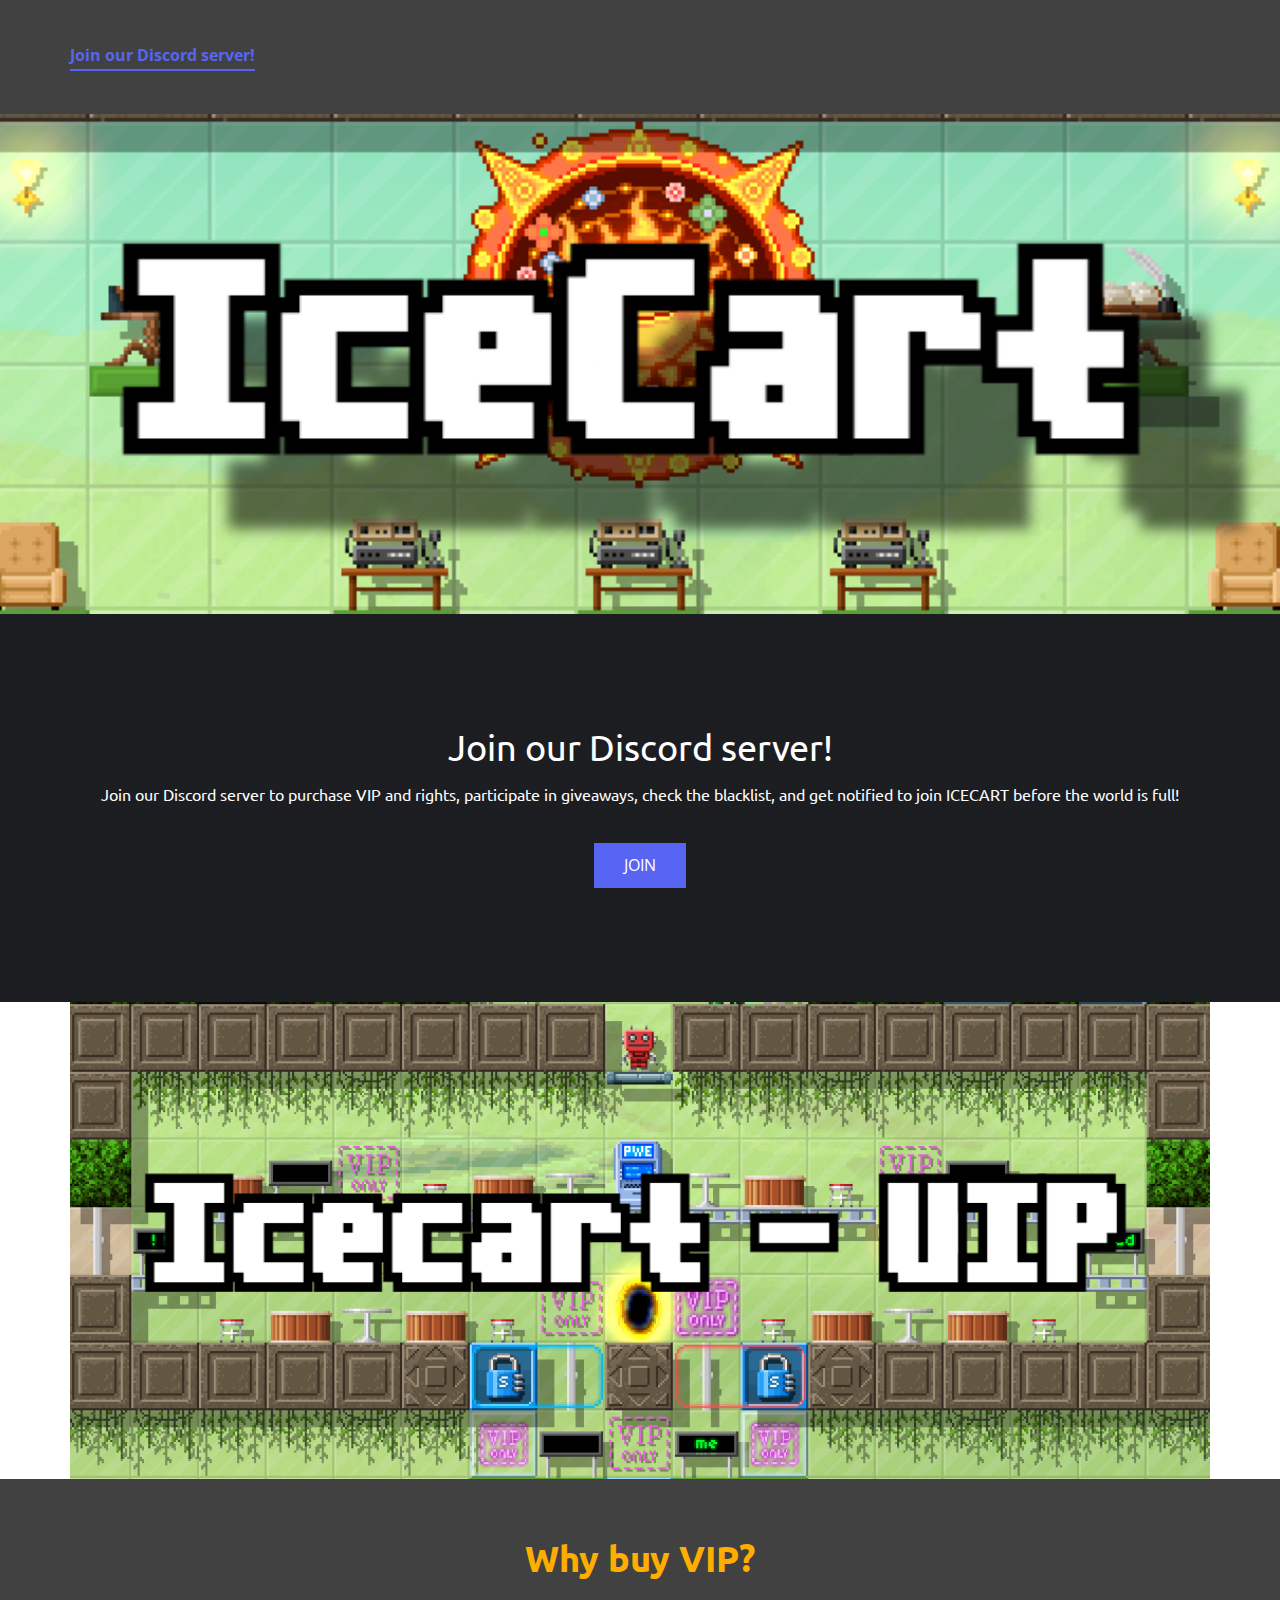
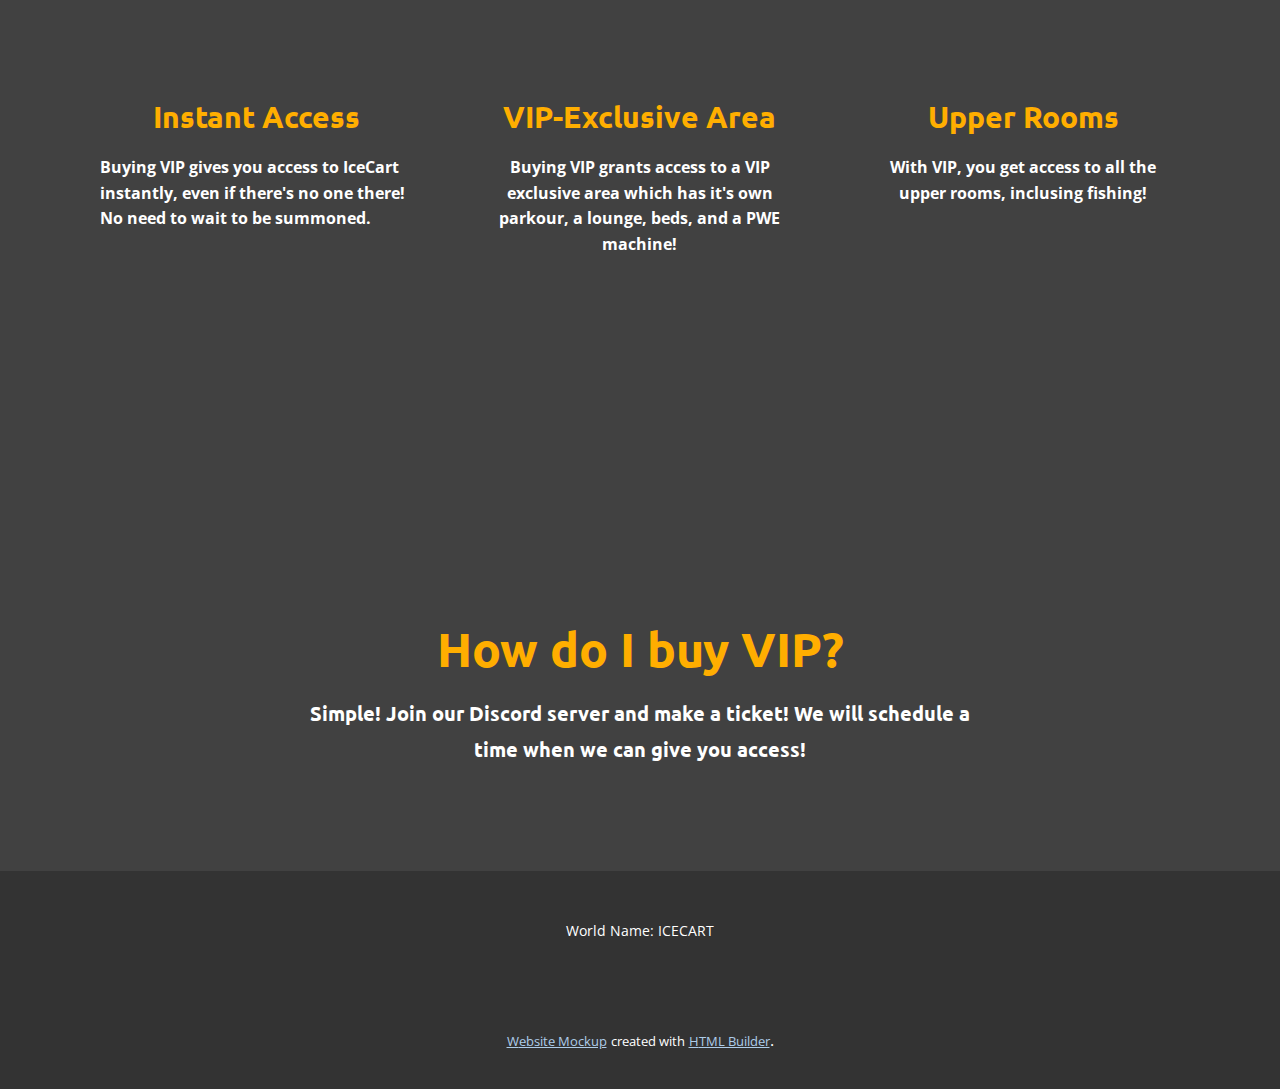
<file: index.html>
<!DOCTYPE html>
<html style="font-size: 16px;">
  <head>
    <meta name="viewport" content="width=device-width, initial-scale=1.0">
    <meta charset="utf-8">
    <meta name="keywords" content="Join our Discord server!, Why buy VIP?, How do I buy VIP?">
    <meta name="description" content="">
    <meta name="page_type" content="np-template-header-footer-from-plugin">
    <title>Home</title>
    <link rel="stylesheet" href="nicepage.css" media="screen">
<link rel="stylesheet" href="Home.css" media="screen">
    <script class="u-script" type="text/javascript" src="jquery.js" defer=""></script>
    <script class="u-script" type="text/javascript" src="nicepage.js" defer=""></script>
    <meta name="generator" content="Nicepage 3.29.1, nicepage.com">
    <link id="u-theme-google-font" rel="stylesheet" href="https://fonts.googleapis.com/css?family=Roboto:100,100i,300,300i,400,400i,500,500i,700,700i,900,900i|Open+Sans:300,300i,400,400i,600,600i,700,700i,800,800i">
    <link id="u-page-google-font" rel="stylesheet" href="https://fonts.googleapis.com/css?family=Ubuntu:300,300i,400,400i,500,500i,700,700i">
    
    
    
    
    
    
    <script type="application/ld+json">{
		"@context": "http://schema.org",
		"@type": "Organization",
		"name": ""
}</script>
    <meta name="theme-color" content="#478ac9">
    <meta property="og:title" content="Home">
    <meta property="og:type" content="website">
  </head>
  <body data-home-page="Home.html" data-home-page-title="Home" class="u-body"><header class="u-clearfix u-custom-color-2 u-header u-header" id="sec-6aa2"><div class="u-clearfix u-sheet u-valign-middle u-sheet-1">
        <a href="https://discord.gg/GMEeWhsNhe" class="u-active-none u-border-2 u-border-custom-color-1 u-btn u-btn-rectangle u-button-style u-hover-none u-none u-radius-0 u-text-custom-color-1 u-btn-1">Join our Discord server!</a>
      </div></header>
    <section class="u-clearfix u-image u-section-1" id="sec-61a4" data-image-width="709" data-image-height="262">
      <div class="u-clearfix u-sheet u-sheet-1"></div>
    </section>
    <section class="u-align-center u-clearfix u-image u-shading u-section-2" src="" data-image-width="198" data-image-height="103" id="sec-2100">
      <div class="u-align-center u-clearfix u-sheet u-valign-middle u-sheet-1">
        <h2 class="u-custom-font u-font-ubuntu u-text u-text-default u-text-1">Join our Discord server!</h2>
        <p class="u-custom-font u-font-ubuntu u-text u-text-2">Join our Discord server to purchase VIP and rights, participate in giveaways, check the blacklist, and get notified to join ICECART before the world is full!</p>
        <a href="https://discord.gg/GMEeWhsNhe" class="u-border-none u-btn u-button-style u-custom-color-1 u-btn-1" target="_blank">Join</a>
      </div>
    </section>
    <section class="u-clearfix u-section-3" id="sec-612b">
      <div class="u-clearfix u-image u-sheet u-image-1" data-image-width="1092" data-image-height="451"></div>
    </section>
    <section class="u-align-center u-clearfix u-custom-color-2 u-section-4" id="sec-aa54">
      <div class="u-clearfix u-sheet u-valign-middle u-sheet-1">
        <h2 class="u-custom-font u-font-ubuntu u-text u-text-custom-color-3 u-text-default u-text-1">Why buy VIP?</h2>
        <div class="u-expanded-width u-list u-list-1">
          <div class="u-repeater u-repeater-1">
            <div class="u-container-style u-list-item u-repeater-item">
              <div class="u-container-layout u-similar-container u-valign-top u-container-layout-1">
                <h3 class="u-custom-font u-font-ubuntu u-text u-text-custom-color-3 u-text-default u-text-2">Instant Access</h3>
                <p class="u-text u-text-default u-text-3"> Buying VIP gives you access to IceCart instantly, even if there's no one there! No need to wait to be summoned.</p>
              </div>
            </div>
            <div class="u-align-center u-container-style u-list-item u-repeater-item">
              <div class="u-container-layout u-similar-container u-valign-top u-container-layout-2">
                <h3 class="u-custom-font u-font-ubuntu u-text u-text-custom-color-3 u-text-default u-text-4">VIP-Exclusive Area</h3>
                <p class="u-text u-text-default u-text-5"> Buying VIP grants access to a VIP exclusive area which has it's own parkour, a lounge, beds, and a PWE machine!</p>
              </div>
            </div>
            <div class="u-align-center u-container-style u-list-item u-repeater-item">
              <div class="u-container-layout u-similar-container u-valign-top u-container-layout-3">
                <h3 class="u-custom-font u-font-ubuntu u-text u-text-custom-color-3 u-text-default u-text-6">Upper Rooms</h3>
                <p class="u-text u-text-default u-text-7"> With VIP, you get access to all the upper rooms, inclusing fishing!</p>
              </div>
            </div>
          </div>
        </div>
      </div>
    </section>
    <section class="u-align-center u-clearfix u-custom-color-2 u-section-5" id="sec-b308">
      <div class="u-clearfix u-sheet u-valign-middle u-sheet-1">
        <h1 class="u-custom-font u-font-ubuntu u-text u-text-custom-color-3 u-text-default u-text-1">How do I buy VIP?</h1>
        <p class="u-custom-font u-font-ubuntu u-text u-text-2">Simple! Join our Discord server and make a ticket! We will schedule a time when we can give you access!</p>
      </div>
    </section>
    
    
    <footer class="u-align-center u-clearfix u-footer u-grey-80 u-footer" id="sec-58ad"><div class="u-clearfix u-sheet u-sheet-1">
        <p class="u-small-text u-text u-text-variant u-text-1">World Name: ICECART</p>
      </div></footer>
    <section class="u-backlink u-clearfix u-grey-80">
      <a class="u-link" href="https://nicepage.com/website-mockup" target="_blank">
        <span>Website Mockup</span>
      </a>
      <p class="u-text">
        <span>created with</span>
      </p>
      <a class="u-link" href="https://nicepage.com/html-website-builder" target="_blank">
        <span>HTML Builder</span>
      </a>. 
    </section>
  </body>
</html>
</file>
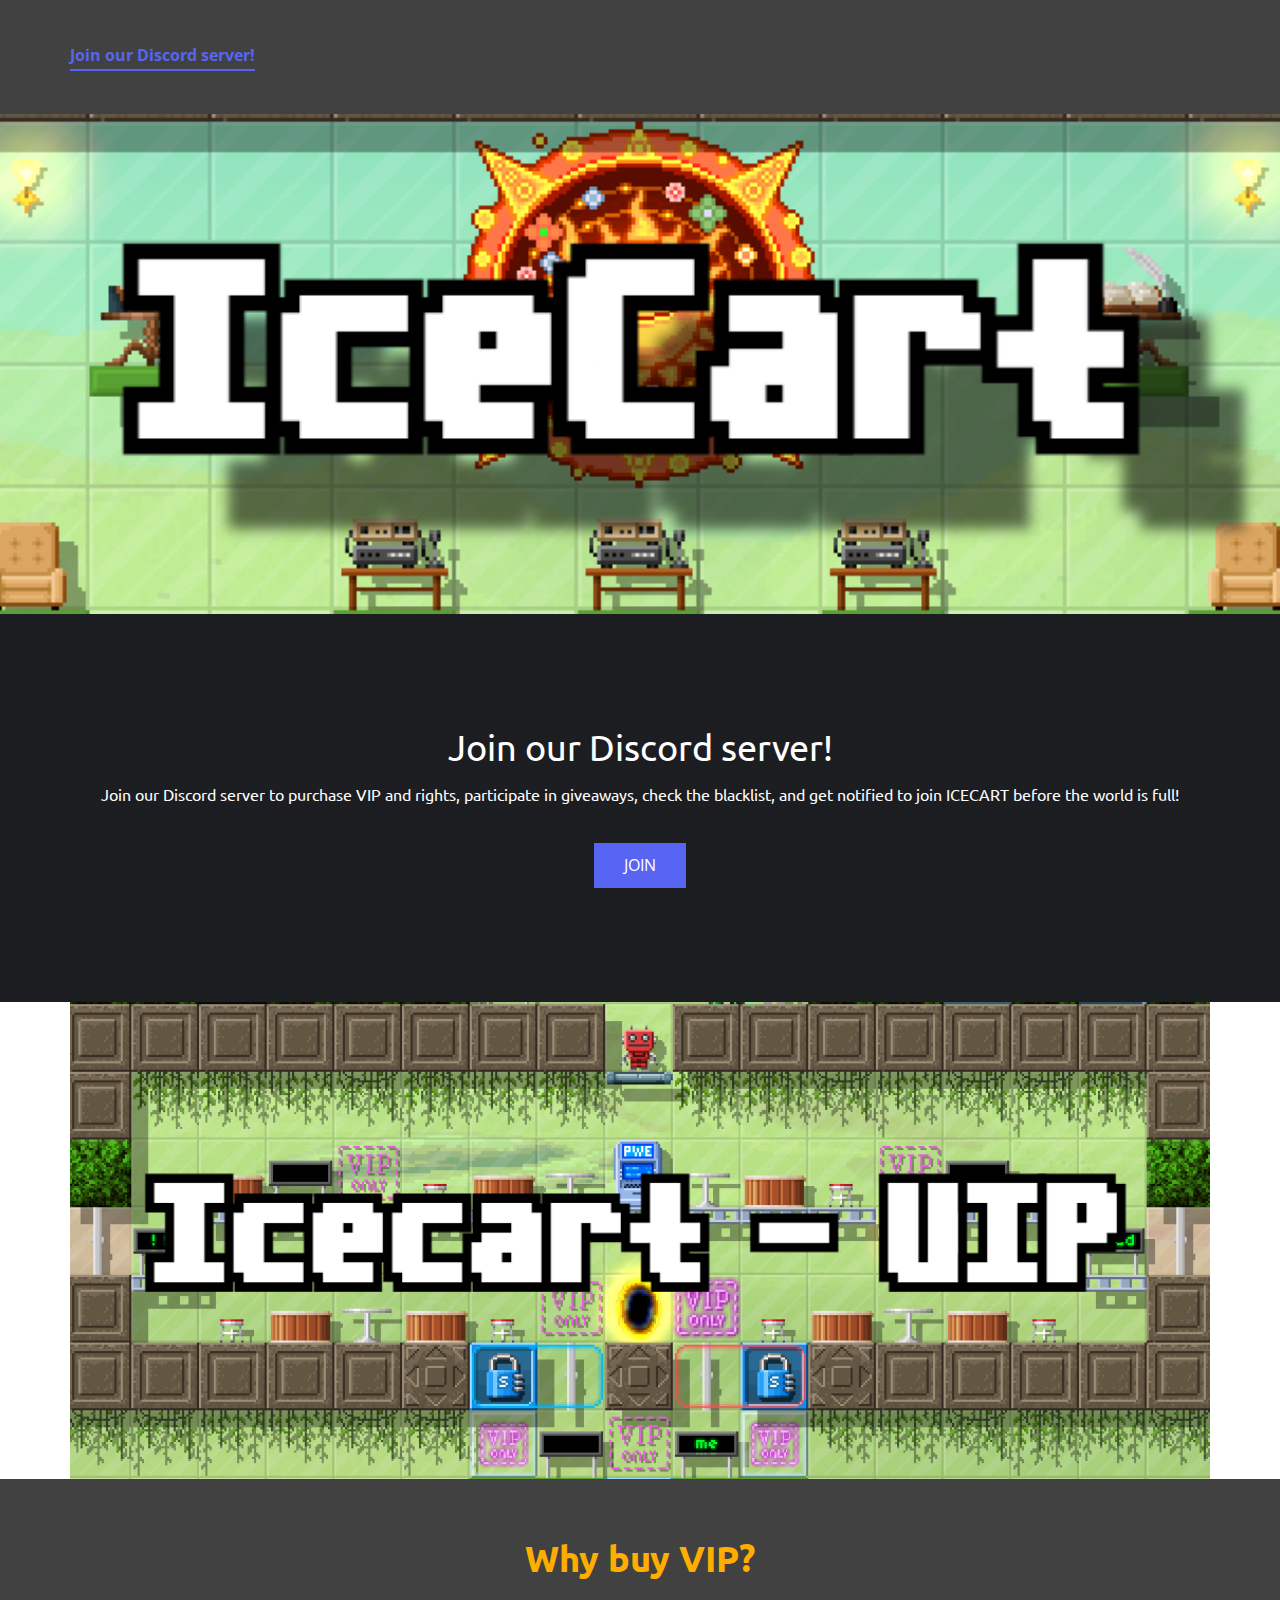
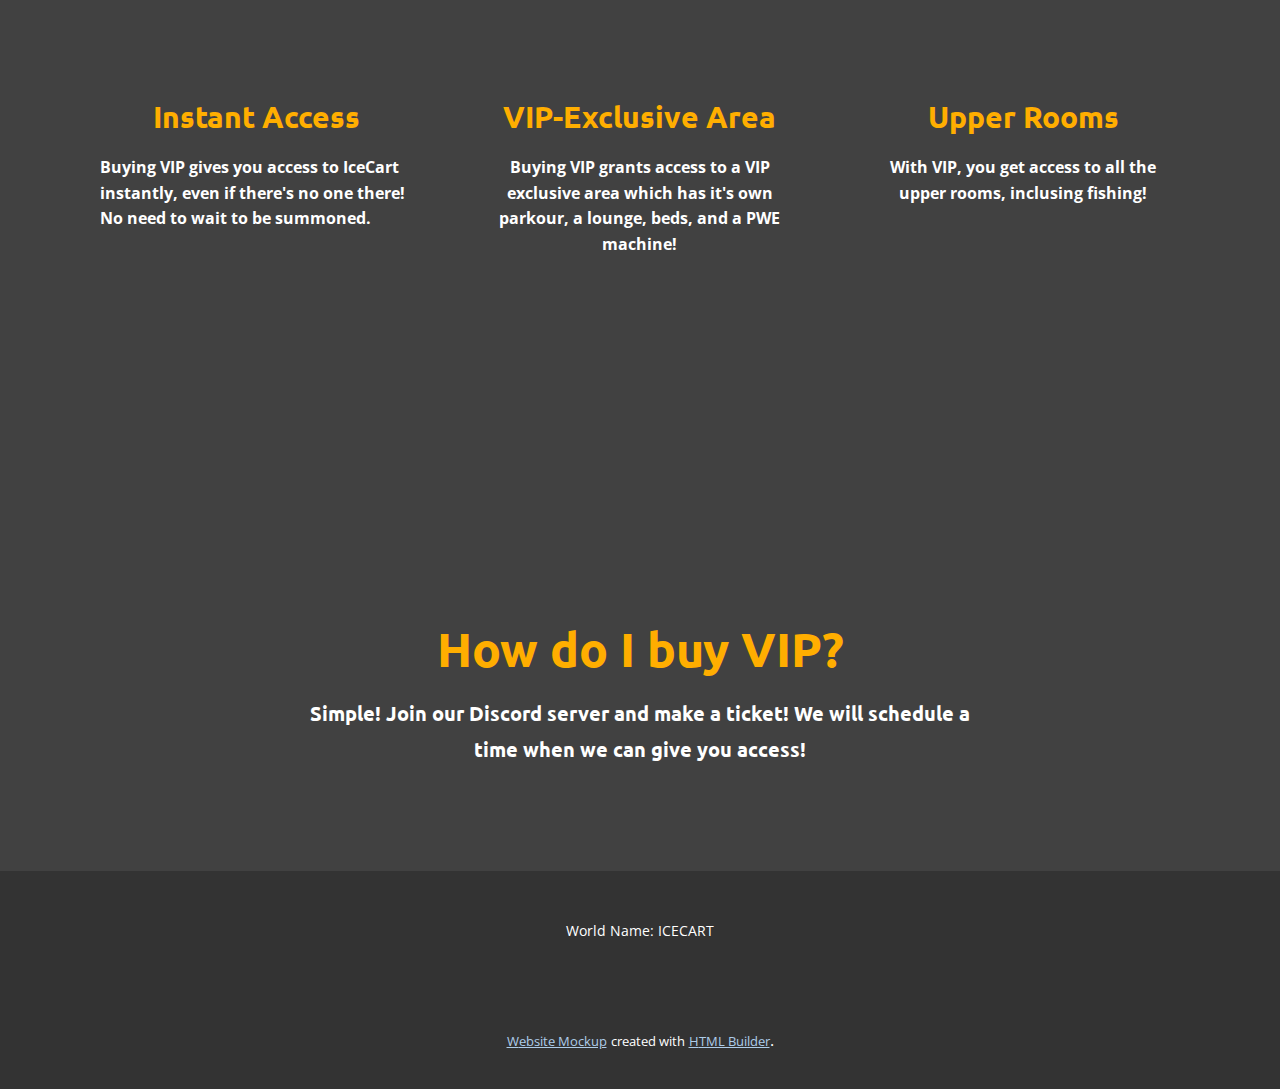
<file: Home.html>
<!DOCTYPE html>
<html style="font-size: 16px;">
  <head>
    <meta name="viewport" content="width=device-width, initial-scale=1.0">
    <meta charset="utf-8">
    <meta name="keywords" content="Join our Discord server!, Why buy VIP?, How do I buy VIP?">
    <meta name="description" content="">
    <meta name="page_type" content="np-template-header-footer-from-plugin">
    <title>Home</title>
    <link rel="stylesheet" href="nicepage.css" media="screen">
<link rel="stylesheet" href="Home.css" media="screen">
    <script class="u-script" type="text/javascript" src="jquery.js" defer=""></script>
    <script class="u-script" type="text/javascript" src="nicepage.js" defer=""></script>
    <meta name="generator" content="Nicepage 3.29.1, nicepage.com">
    <link id="u-theme-google-font" rel="stylesheet" href="https://fonts.googleapis.com/css?family=Roboto:100,100i,300,300i,400,400i,500,500i,700,700i,900,900i|Open+Sans:300,300i,400,400i,600,600i,700,700i,800,800i">
    <link id="u-page-google-font" rel="stylesheet" href="https://fonts.googleapis.com/css?family=Ubuntu:300,300i,400,400i,500,500i,700,700i">
    
    
    
    
    
    
    <script type="application/ld+json">{
		"@context": "http://schema.org",
		"@type": "Organization",
		"name": ""
}</script>
    <meta name="theme-color" content="#478ac9">
    <meta property="og:title" content="Home">
    <meta property="og:type" content="website">
  </head>
  <body class="u-body"><header class="u-clearfix u-custom-color-2 u-header u-header" id="sec-6aa2"><div class="u-clearfix u-sheet u-valign-middle u-sheet-1">
        <a href="https://discord.gg/gyfmYzVfcR" class="u-active-none u-border-2 u-border-custom-color-1 u-btn u-btn-rectangle u-button-style u-hover-none u-none u-radius-0 u-text-custom-color-1 u-btn-1">Join our Discord server!</a>
      </div></header>
    <section class="u-clearfix u-image u-section-1" id="sec-61a4" data-image-width="709" data-image-height="262">
      <div class="u-clearfix u-sheet u-sheet-1"></div>
    </section>
    <section class="u-align-center u-clearfix u-image u-shading u-section-2" src="" data-image-width="198" data-image-height="103" id="sec-2100">
      <div class="u-align-center u-clearfix u-sheet u-valign-middle u-sheet-1">
        <h2 class="u-custom-font u-font-ubuntu u-text u-text-default u-text-1">Join our Discord server!</h2>
        <p class="u-custom-font u-font-ubuntu u-text u-text-2">Join our Discord server to purchase VIP and rights, participate in giveaways, check the blacklist, and get notified to join ICECART before the world is full!</p>
        <a href="https://discord.gg/gyfmYzVfcR" class="u-border-none u-btn u-button-style u-custom-color-1 u-btn-1" target="_blank">Join</a>
      </div>
    </section>
    <section class="u-clearfix u-section-3" id="sec-612b">
      <div class="u-clearfix u-image u-sheet u-image-1" data-image-width="1092" data-image-height="451"></div>
    </section>
    <section class="u-align-center u-clearfix u-custom-color-2 u-section-4" id="sec-aa54">
      <div class="u-clearfix u-sheet u-valign-middle u-sheet-1">
        <h2 class="u-custom-font u-font-ubuntu u-text u-text-custom-color-3 u-text-default u-text-1">Why buy VIP?</h2>
        <div class="u-expanded-width u-list u-list-1">
          <div class="u-repeater u-repeater-1">
            <div class="u-container-style u-list-item u-repeater-item">
              <div class="u-container-layout u-similar-container u-valign-top u-container-layout-1">
                <h3 class="u-custom-font u-font-ubuntu u-text u-text-custom-color-3 u-text-default u-text-2">Instant Access</h3>
                <p class="u-text u-text-default u-text-3"> Buying VIP gives you access to IceCart instantly, even if there's no one there! No need to wait to be summoned.</p>
              </div>
            </div>
            <div class="u-align-center u-container-style u-list-item u-repeater-item">
              <div class="u-container-layout u-similar-container u-valign-top u-container-layout-2">
                <h3 class="u-custom-font u-font-ubuntu u-text u-text-custom-color-3 u-text-default u-text-4">VIP-Exclusive Area</h3>
                <p class="u-text u-text-default u-text-5"> Buying VIP grants access to a VIP exclusive area which has it's own parkour, a lounge, beds, and a PWE machine!</p>
              </div>
            </div>
            <div class="u-align-center u-container-style u-list-item u-repeater-item">
              <div class="u-container-layout u-similar-container u-valign-top u-container-layout-3">
                <h3 class="u-custom-font u-font-ubuntu u-text u-text-custom-color-3 u-text-default u-text-6">Upper Rooms</h3>
                <p class="u-text u-text-default u-text-7"> With VIP, you get access to all the upper rooms, inclusing fishing!</p>
              </div>
            </div>
          </div>
        </div>
      </div>
    </section>
    <section class="u-align-center u-clearfix u-custom-color-2 u-section-5" id="sec-b308">
      <div class="u-clearfix u-sheet u-valign-middle u-sheet-1">
        <h1 class="u-custom-font u-font-ubuntu u-text u-text-custom-color-3 u-text-default u-text-1">How do I buy VIP?</h1>
        <p class="u-custom-font u-font-ubuntu u-text u-text-2">Simple! Join our Discord server and make a ticket! We will schedule a time when we can give you access!</p>
      </div>
    </section>
    
    
    <footer class="u-align-center u-clearfix u-footer u-grey-80 u-footer" id="sec-58ad"><div class="u-clearfix u-sheet u-sheet-1">
        <p class="u-small-text u-text u-text-variant u-text-1">World Name: ICECART</p>
      </div></footer>
    <section class="u-backlink u-clearfix u-grey-80">
      <a class="u-link" href="https://nicepage.com/website-mockup" target="_blank">
        <span>Website Mockup</span>
      </a>
      <p class="u-text">
        <span>created with</span>
      </p>
      <a class="u-link" href="https://nicepage.com/html-website-builder" target="_blank">
        <span>HTML Builder</span>
      </a>. 
    </section>
  </body>
</html>
</file>
